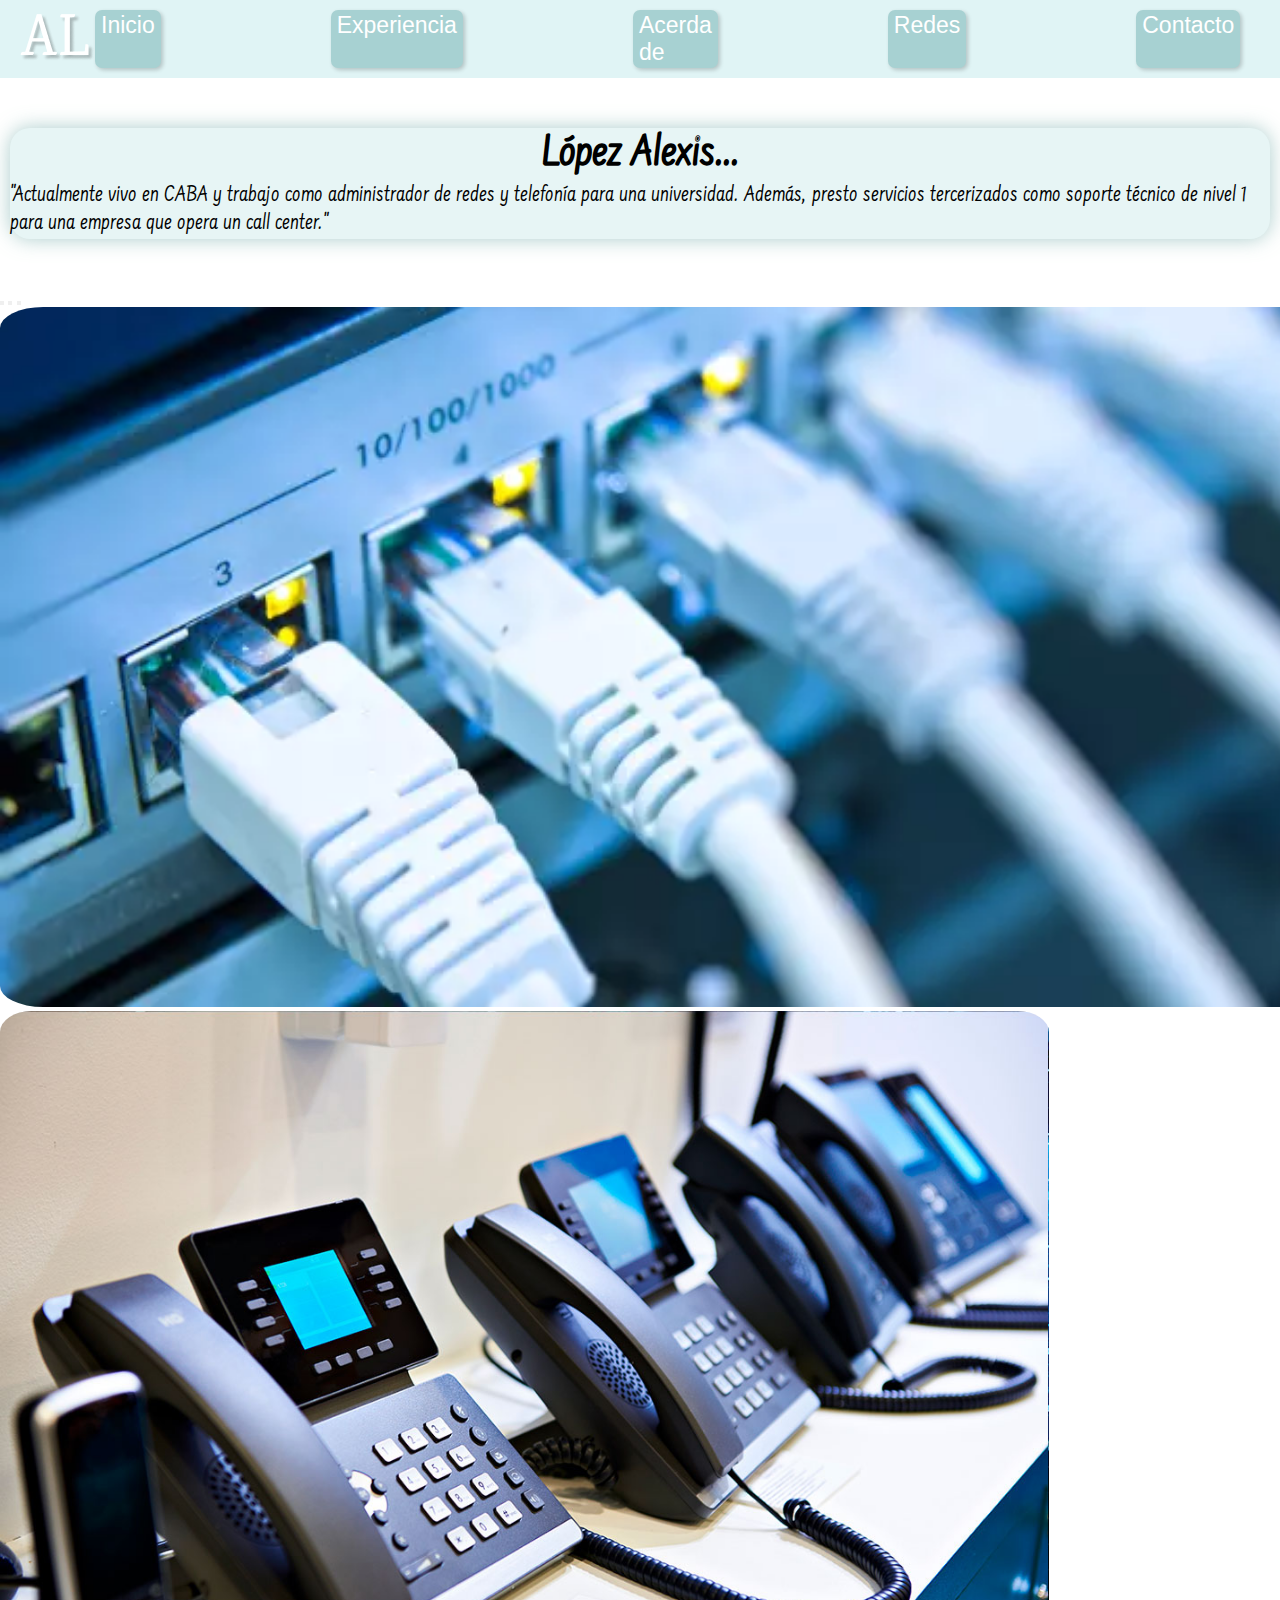
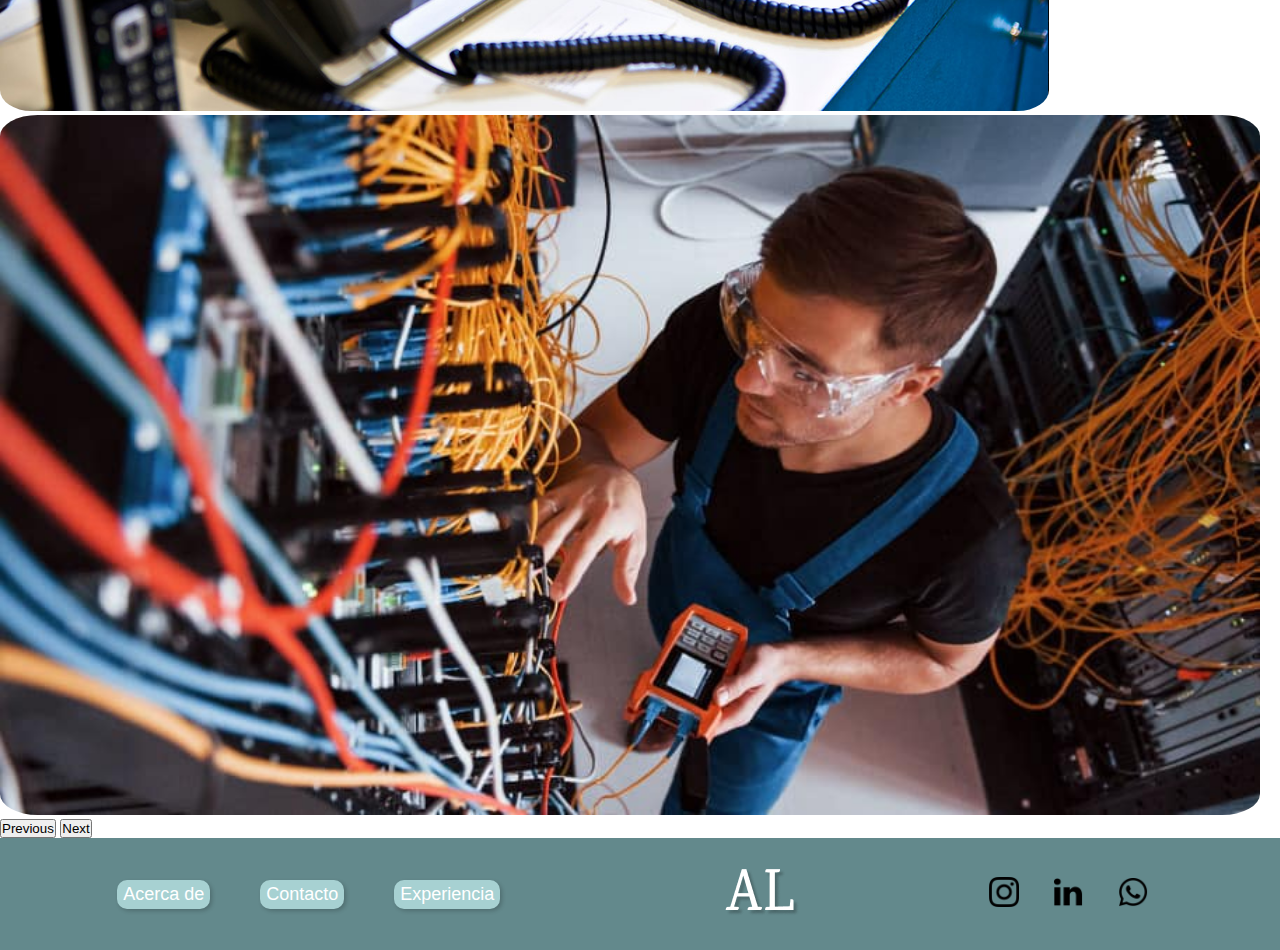
<file: index.html>
<!DOCTYPE html>
<html lang="es">
<head>
    <meta charset="UTF-8">
    <meta name="viewport" content="width=device-width, initial-scale=1.0">
    <link rel="shortcut icon" href="#">
    <link href="https://cdn.jsdelivr.net/npm/bootstrap@5.3.2/dist/css/bootstrap.min.css" rel="stylesheet" integrity="sha384-T3c6CoIi6uLrA9TneNEoa7RxnatzjcDSCmG1MXxSR1GAsXEV/Dwwykc2MPK8M2HN" crossorigin="anonymous">
    <link rel="stylesheet" href="./css/style.css">
    <link rel="preconnect" href="https://fonts.googleapis.com">
    <link rel="preconnect" href="https://fonts.gstatic.com" crossorigin>
    <link href="https://fonts.googleapis.com/css2?family=Dekko&family=Farsan&family=Work+Sans:wght@200&display=swap" rel="stylesheet">
    <title>Portafolio AL</title>
</head>
<body>

<!-- HEADER-START -->

    <header class="header">
        <a href="./index.html"><img src="./assets/AL.png" alt="logo-letras-AL" class="logo"></a>
        <nav>
            <ul>
                <li class="li-header"><a href="./index.html">Inicio</a></li>
                <li class="li-header"><a href="./pages/experiencia.html">Experiencia</a></li>
                <li class="li-header"><a href="./pages/acerca-de.html">Acerda de</a></li>
                <li class="li-header"><a href="./pages/redes.html">Redes</a></li>
                <li class="li-header"><a href="./pages/contacto.html">Contacto</a></li>
            </ul>
        </nav>
    </header>

<!-- HEADER-END -->

<!-- MAIN-INDEX-START -->


    <main>
        <article>
            <section class="section-index-1">
                <h1>López Alexis...</h1>
                <p>
                    "Actualmente vivo en CABA y trabajo como administrador de redes y telefonía para una universidad. 
                    Además, presto servicios tercerizados como soporte técnico de nivel 1 para una empresa que opera un call center."
                </p>
            </section>
            <section class="section-index-2">
                <div id="carouselExampleIndicators" class="carousel slide p-5 w-150">
                    <div class="carousel-indicators p-5">
                      <button type="button" data-bs-target="#carouselExampleIndicators" data-bs-slide-to="0" class="active" aria-current="true" aria-label="Slide 1"></button>
                      <button type="button" data-bs-target="#carouselExampleIndicators" data-bs-slide-to="1" aria-label="Slide 2"></button>
                      <button type="button" data-bs-target="#carouselExampleIndicators" data-bs-slide-to="2" aria-label="Slide 3"></button>
                    </div>
                    <div class="carousel-inner">
                      <div class="carousel-item active">
                        <img src="./assets/imagen-redes-1.jpg" class="d-block w-100 img-index" alt="Cables Ethernet IMG">
                      </div>
                      <div class="carousel-item">
                        <img src="./assets/imagen-telefonia-2.jpg" class="d-block w-100 img-index" alt="Telefonos IP IMG">
                      </div>
                      <div class="carousel-item">
                        <img src="./assets/Img-cableado-estructurado-redes-3.jpg" class="d-block w-100 img-index" alt="Hombre en centro de conectividad IMG">
                      </div>
                    </div>
                    <button class="carousel-control-prev" type="button" data-bs-target="#carouselExampleIndicators" data-bs-slide="prev">
                      <span class="carousel-control-prev-icon" aria-hidden="true"></span>
                      <span class="visually-hidden">Previous</span>
                    </button>
                    <button class="carousel-control-next" type="button" data-bs-target="#carouselExampleIndicators" data-bs-slide="next">
                      <span class="carousel-control-next-icon" aria-hidden="true"></span>
                      <span class="visually-hidden">Next</span>
                    </button>
                  </div>
            </section>
        </article>
    </main>


<!-- MAIN-INDEX-END -->



<!-- FOOTER-START -->

    <footer class="footer">
        <div class="box-f-list">
            <ul>
                <li><a href="./pages/acerca-de.html">Acerca de</a></li>
                <li><a href="./pages/contacto.html">Contacto</a></li>
                <li><a href="./pages/experiencia.html">Experiencia</a></li>
            </ul>
        </div>

        <div class="box-f-logo">
            <a href="./index.html"><img src="./assets/AL.png" alt="logo-letras-AL"></a>
        </div>

        <div class="box-f-redes">
            <a href="#"><img src="./assets/instagram.png" alt="icono-instagram" class="redes"></a>
            <a href="#"><img src="./assets/linkedin.png" alt="icono-linkedIn" class="redes"></a>
            <a href="#"><img src="./assets/whatsapp.png" alt="icono-whatsapp" class="redes"></a>
        </div>
    </footer>

<!-- FOOTER-END -->

<!-- ADICIONAL-START -->
<script src="https://cdn.jsdelivr.net/npm/bootstrap@5.3.2/dist/js/bootstrap.bundle.min.js" integrity="sha384-C6RzsynM9kWDrMNeT87bh95OGNyZPhcTNXj1NW7RuBCsyN/o0jlpcV8Qyq46cDfL" crossorigin="anonymous"></script>
<!-- ADICIONAL-END -->
</body>
</html>
</file>
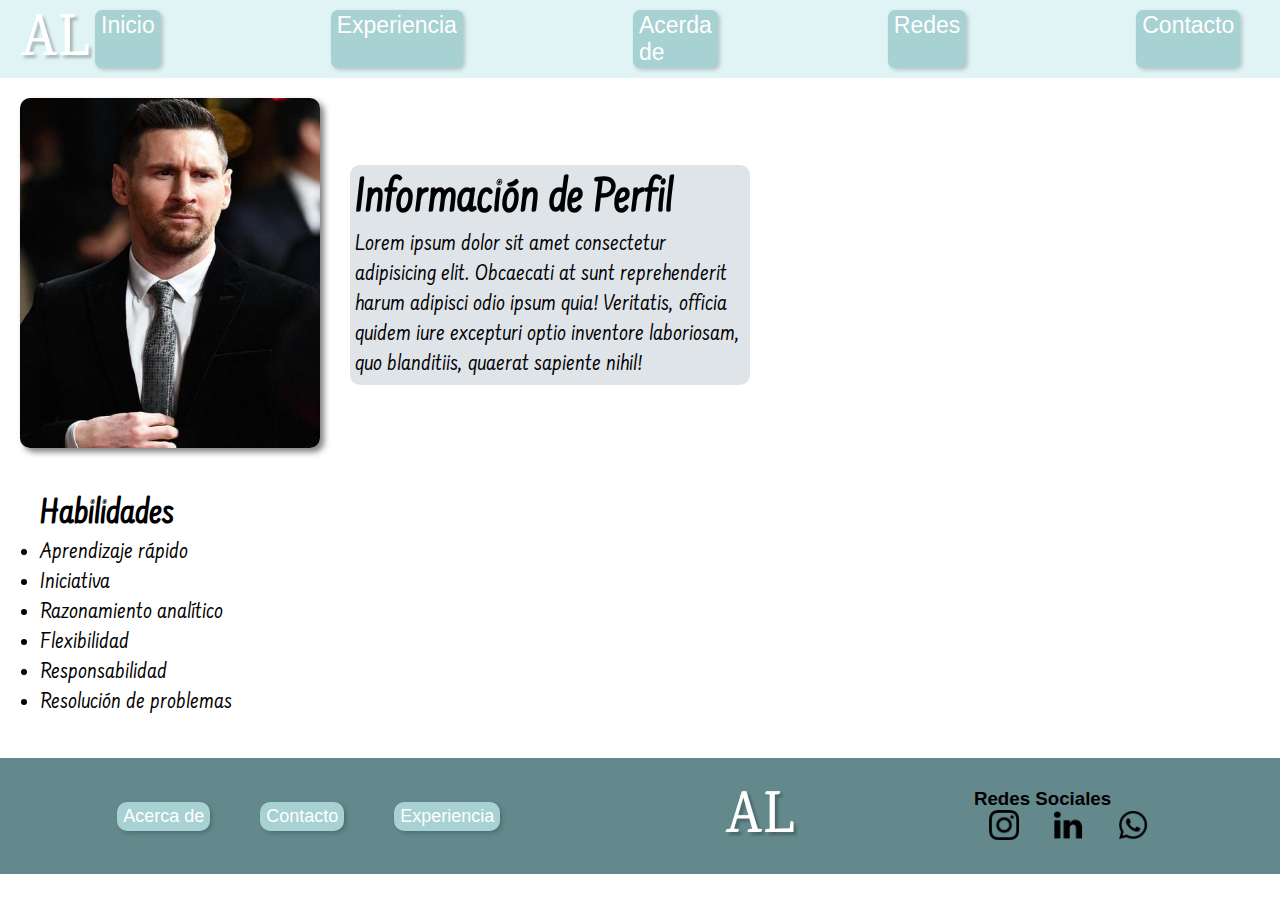
<file: pages/acerca-de.html>
<!DOCTYPE html>
<html lang="es">
<head>
    <meta charset="UTF-8">
    <meta name="viewport" content="width=device-width, initial-scale=1.0">
    <link rel="shortcut icon" href="#">
    <link rel="preconnect" href="https://fonts.googleapis.com">
    <link rel="preconnect" href="https://fonts.gstatic.com" crossorigin>
    <link href="https://fonts.googleapis.com/css2?family=Dekko&family=Farsan&family=Work+Sans:wght@200&display=swap" rel="stylesheet">
    <link href="https://cdn.jsdelivr.net/npm/bootstrap@5.3.2/dist/css/bootstrap.min.css" rel="stylesheet" integrity="sha384-T3c6CoIi6uLrA9TneNEoa7RxnatzjcDSCmG1MXxSR1GAsXEV/Dwwykc2MPK8M2HN" crossorigin="anonymous">
    <link rel="stylesheet" href="../css/style.css">
    <title>Portafolio AL</title>
</head>
<body>
    <header class="header">
        <a href="../index.html"><img src="../assets/AL.png" alt="logo-letras-AL" class="logo"></a>
        <nav>
            <ul>
                <li class="li-header"><a href="../index.html">Inicio</a></li>
                <li class="li-header"><a href="../pages/experiencia.html">Experiencia</a></li>
                <li class="li-header"><a href="../pages/acerca-de.html">Acerda de</a></li>
                <li class="li-header"><a href="../pages/redes.html">Redes</a></li>
                <li class="li-header"><a href="../pages/contacto.html">Contacto</a></li>
            </ul>
        </nav>
    </header>

    <main>
        <article>
            <section class="section-acd-1">
                <div class="div-acd-1">
                    <img src="../assets/messi-perfil.jpg" alt="foto-perfil" class="div-acd-1-img">
                </div>
                <div class="div-acd-2">
                    <h1>Información de Perfil</h1>
                    <p>
                        Lorem ipsum dolor sit amet consectetur adipisicing elit. 
                        Obcaecati at sunt reprehenderit harum adipisci odio ipsum quia! Veritatis, officia quidem iure excepturi optio inventore laboriosam, quo blanditiis, quaerat sapiente nihil!
                    </p>
                </div>
            </section>
            <section class="section-acd-2">
                <h2>Habilidades</h2>
                <ul>
                    <li>Aprendizaje rápido</li>
                    <li>Iniciativa</li>
                    <li>Razonamiento analítico</li>
                    <li>Flexibilidad</li>
                    <li>Responsabilidad</li>
                    <li>Resolución de problemas</li>
                </ul>
            </section>
        </article>
    </main>

    <footer class="footer">
        <div class="box-f-list">
            <ul>
                <li><a href="../pages/acerca-de.html">Acerca de</a></li>
                <li><a href="../pages/contacto.html">Contacto</a></li>
                <li><a href="../pages/experiencia.html">Experiencia</a></li>
            </ul>
        </div>

        <div class="box-f-logo">
            <a href="../index.html"><img src="../assets/AL.png" alt="logo-letras-AL"></a>
        </div>

        <div class="box-f-redes">
            <h3>Redes Sociales</h3>
            <a href="#" target="_blank"><img src="../assets/instagram.png" alt="icono-instagram" class="redes"></a>
            <a href="#" target="_blank"><img src="../assets/linkedin.png" alt="icono-linkedIn" class="redes"></a>
            <a href="#" target="_blank"><img src="../assets/whatsapp.png" alt="icono-whatsapp" class="redes"></a>
        </div>
    </footer>

    <!-- ADICIONAL-START -->
    <script src="https://cdn.jsdelivr.net/npm/bootstrap@5.3.2/dist/js/bootstrap.bundle.min.js" integrity="sha384-C6RzsynM9kWDrMNeT87bh95OGNyZPhcTNXj1NW7RuBCsyN/o0jlpcV8Qyq46cDfL" crossorigin="anonymous"></script>
    <!-- ADICIONAL-END -->
</body>
</html>
</file>
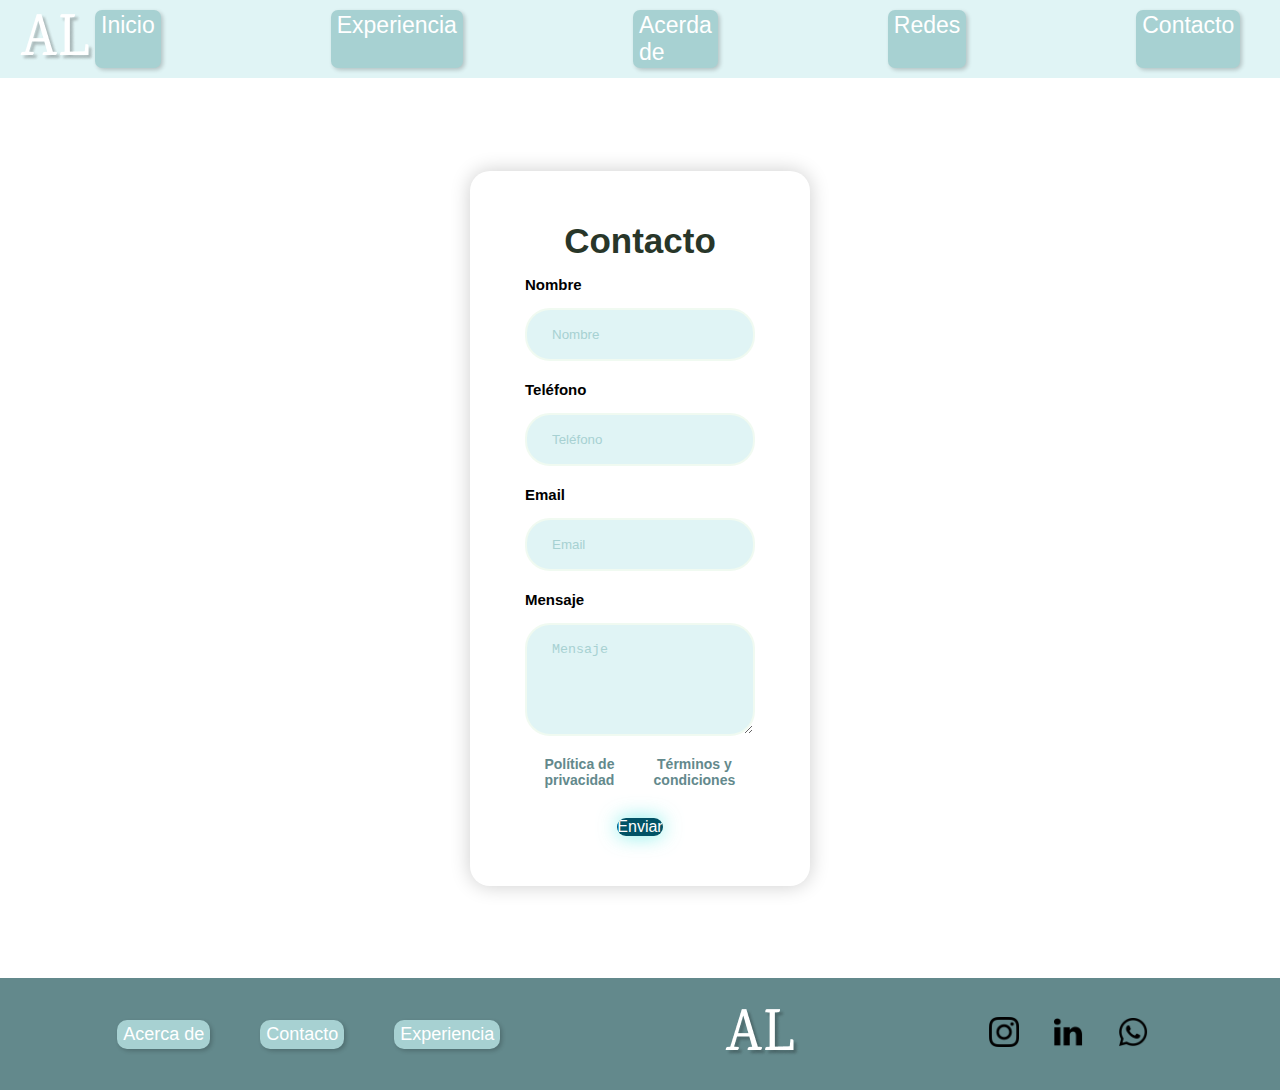
<file: pages/contacto.html>
<!DOCTYPE html>
<html lang="es">
<head>
    <meta charset="UTF-8">
    <meta name="viewport" content="width=device-width, initial-scale=1.0">
    <link rel="shortcut icon" href="#">
    <link rel="preconnect" href="https://fonts.googleapis.com">
    <link rel="preconnect" href="https://fonts.gstatic.com" crossorigin>
    <link href="https://fonts.googleapis.com/css2?family=Dekko&family=Farsan&family=Work+Sans:wght@200&display=swap" rel="stylesheet">
    <link href="https://cdn.jsdelivr.net/npm/bootstrap@5.3.2/dist/css/bootstrap.min.css" rel="stylesheet" integrity="sha384-T3c6CoIi6uLrA9TneNEoa7RxnatzjcDSCmG1MXxSR1GAsXEV/Dwwykc2MPK8M2HN" crossorigin="anonymous">
    <link rel="stylesheet" href="../css/style.css">
    <title>Portafolio AL</title>
</head>
<body>
    <header class="header">
        <a href="../index.html"><img src="../assets/AL.png" alt="logo-letras-AL" class="logo"></a>
        <nav>
            <ul>
                <li class="li-header"><a href="../index.html">Inicio</a></li>
                <li class="li-header"><a href="../pages/experiencia.html">Experiencia</a></li>
                <li class="li-header"><a href="../pages/acerca-de.html">Acerda de</a></li>
                <li class="li-header"><a href="../pages/redes.html">Redes</a></li>
                <li class="li-header"><a href="../pages/contacto.html">Contacto</a></li>
            </ul>
        </nav>
    </header>


    <div class="container">
        <div class="row justify-content-center">
            <div class="col-md-6">
                    <form action="#" class="form-contact">
                        <h2>Contacto</h2>
    
                        <div class="form-group">
                            <label for="name">Nombre</label>
                            <input type="text" class="form-control" name="name" id="name" placeholder="Nombre">
                        </div>
    
                        <div class="form-group">
                            <label for="phone">Teléfono</label>
                            <input type="tel" class="form-control" name="phone" id="phone" placeholder="Teléfono">
                        </div>
    
                        <div class="form-group">
                            <label for="email">Email</label>
                            <input type="email" class="form-control" name="email" id="email" placeholder="Email">
                        </div>
    
                        <div class="form-group">
                            <label for="message">Mensaje</label>
                            <textarea class="form-control" name="message" id="message" cols="30" rows="5" placeholder="Mensaje"></textarea>
                        </div>
    
                        <div class="form-txt">
                            <a href="#">Política de privacidad</a>
                            <a href="#">Términos y condiciones</a>
                        </div>
    
                        <input class="btn btn-primary" type="submit" value="Enviar">
                    </form>
            </div>
        </div>
    </div>
       



    <footer class="footer">
        <div class="box-f-list">
            <ul>
                <li><a href="../pages/acerca-de.html">Acerca de</a></li>
                <li><a href="../pages/contacto.html">Contacto</a></li>
                <li><a href="../pages/experiencia.html">Experiencia</a></li>
            </ul>
        </div>

        <div class="box-f-logo">
            <a href="../index.html"><img src="../assets/AL.png" alt="logo-letras-AL"></a>
        </div>

        <div class="box-f-redes">
            <a href="#" target="_blank"><img src="../assets/instagram.png" alt="icono-instagram" class="redes"></a>
            <a href="#" target="_blank"><img src="../assets/linkedin.png" alt="icono-linkedIn" class="redes"></a>
            <a href="#" target="_blank"><img src="../assets/whatsapp.png" alt="icono-whatsapp" class="redes"></a>
        </div>
    </footer>

    <script src="https://cdn.jsdelivr.net/npm/bootstrap@5.3.2/dist/js/bootstrap.bundle.min.js" integrity="sha384-C6RzsynM9kWDrMNeT87bh95OGNyZPhcTNXj1NW7RuBCsyN/o0jlpcV8Qyq46cDfL" crossorigin="anonymous"></script>

</body>
</html>
</file>
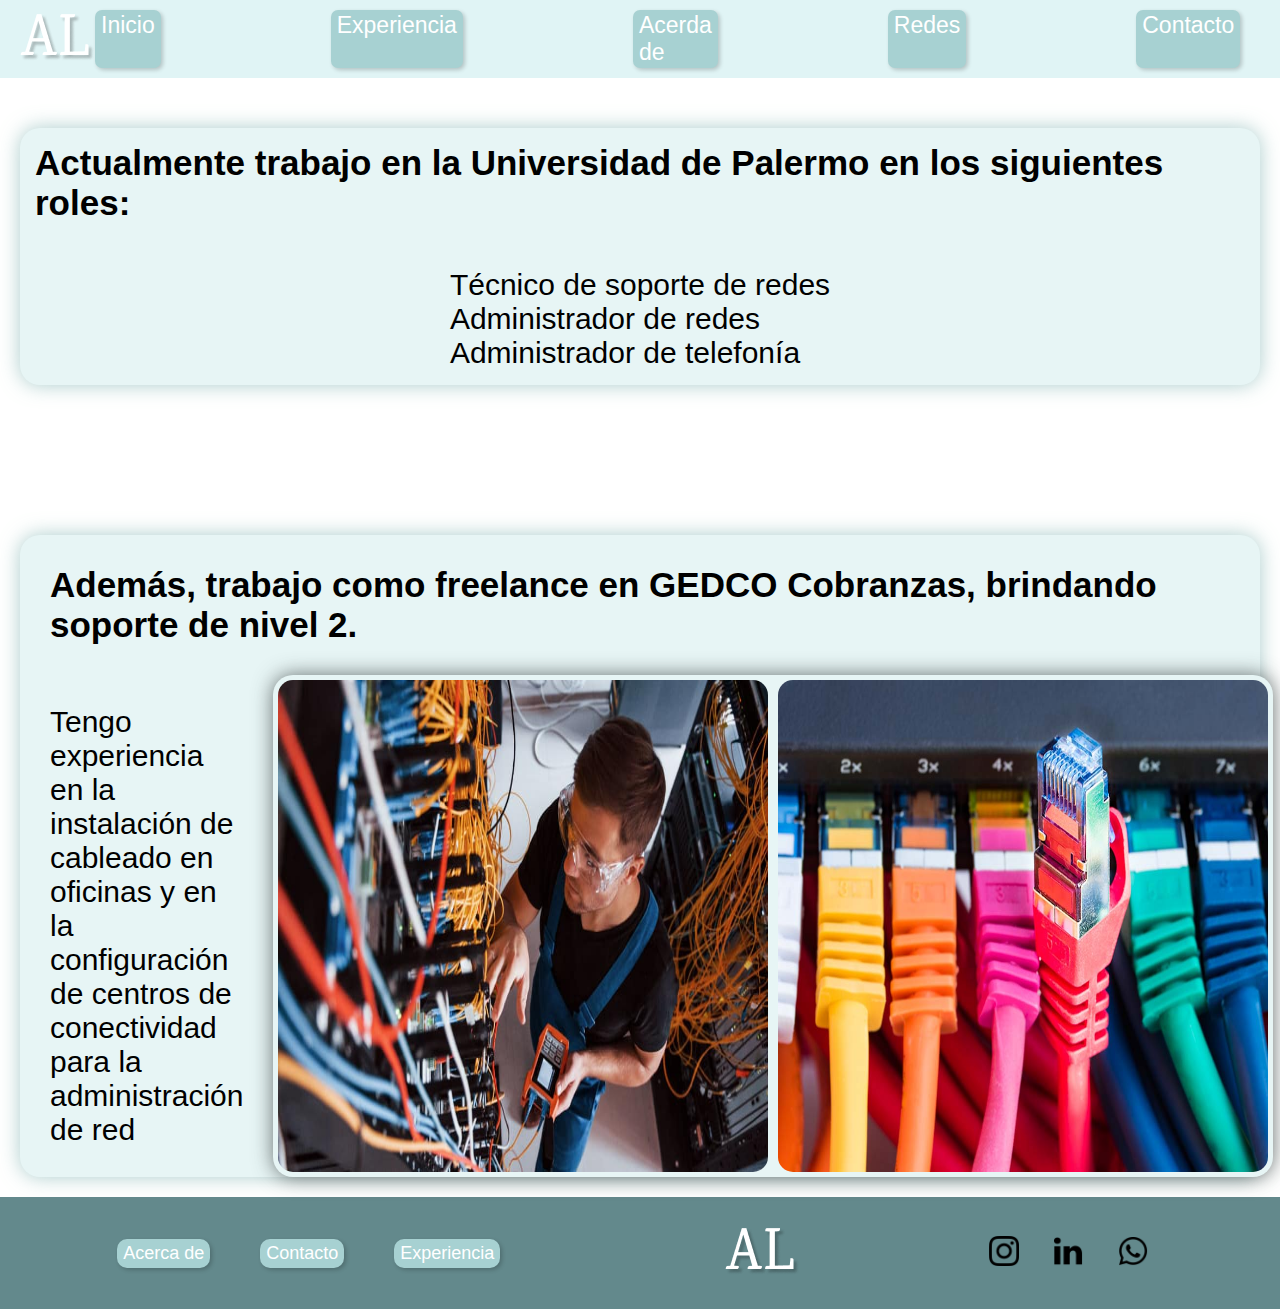
<file: pages/experiencia.html>
<!DOCTYPE html>
<html lang="es">
<head>
    <meta charset="UTF-8">
    <meta name="viewport" content="width=device-width, initial-scale=1.0">
    <link rel="shortcut icon" href="#">
    <link href="https://cdn.jsdelivr.net/npm/bootstrap@5.3.2/dist/css/bootstrap.min.css" rel="stylesheet" integrity="sha384-T3c6CoIi6uLrA9TneNEoa7RxnatzjcDSCmG1MXxSR1GAsXEV/Dwwykc2MPK8M2HN" crossorigin="anonymous">
    <link rel="stylesheet" href="../css/style.css">
    <link rel="preconnect" href="https://fonts.googleapis.com">
    <link rel="preconnect" href="https://fonts.gstatic.com" crossorigin>
    <link href="https://fonts.googleapis.com/css2?family=Dekko&family=Farsan&family=Work+Sans:wght@200&display=swap" rel="stylesheet">
    <title>Portafolio AL</title>
</head>
<body>
    <header class="header">
        <a href="../index.html"><img src="../assets/AL.png" alt="logo-letras-AL" class="logo"></a>
        <nav>
            <ul>
                <li class="li-header"><a href="../index.html">Inicio</a></li>
                <li class="li-header"><a href="../pages/experiencia.html">Experiencia</a></li>
                <li class="li-header"><a href="../pages/acerca-de.html">Acerda de</a></li>
                <li class="li-header"><a href="../pages/redes.html">Redes</a></li>
                <li class="li-header"><a href="../pages/contacto.html">Contacto</a></li>
            </ul>
        </nav>
    </header>

    <main>
        <article class="article-experiencia">
            <section class="sec-main-exp-1">
                <h3>Actualmente trabajo en la Universidad de Palermo en los siguientes roles:</h3>
                <ul>
                    <li>Técnico de soporte de redes</li>
                    <li>Administrador de redes</li>
                    <li>Administrador de telefonía</li>
                </ul>
            </section>

            <section class="sec-main-exp-2">
                <div class="box-1">
                    <h3>Además, trabajo como freelance en GEDCO Cobranzas, brindando soporte de nivel 2.</h3>
                </div>

                <div class="box-2">   
                    <p>Tengo experiencia en la instalación de cableado en oficinas y en la configuración de centros de conectividad para la administración de red</p>
                    <div class="box-2-img">
                        <img src="../assets/Img-cableado-estructurado-redes-3.jpg" alt="hombre-en-cc-redes">
                        <img src="../assets/img-cableado-estructurado-redes-4.jpg" alt="cables-rj45-colores">
                    </div>
                </div>
            </section>
        </article>
    </main>



    <footer class="footer">
        <div class="box-f-list">
            <ul>
                <li><a href="../pages/acerca-de.html">Acerca de</a></li>
                <li><a href="../pages/contacto.html">Contacto</a></li>
                <li><a href="../pages/experiencia.html">Experiencia</a></li>
            </ul>
        </div>

        <div class="box-f-logo">
            <a href="../index.html"><img src="../assets/AL.png" alt="logo-letras-AL"></a>
        </div>

        <div class="box-f-redes">
            <a href="#" target="_blank"><img src="../assets/instagram.png" alt="icono-instagram" class="redes"></a>
            <a href="#" target="_blank"><img src="../assets/linkedin.png" alt="icono-linkedIn" class="redes"></a>
            <a href="#" target="_blank"><img src="../assets/whatsapp.png" alt="icono-whatsapp" class="redes"></a>
        </div>


    </footer>
    <!-- ADICIONAL-START -->
        <script src="https://cdn.jsdelivr.net/npm/bootstrap@5.3.2/dist/js/bootstrap.bundle.min.js" integrity="sha384-C6RzsynM9kWDrMNeT87bh95OGNyZPhcTNXj1NW7RuBCsyN/o0jlpcV8Qyq46cDfL" crossorigin="anonymous"></script>
    <!-- ADICIONAL-END -->
</body>
</html>
</file>
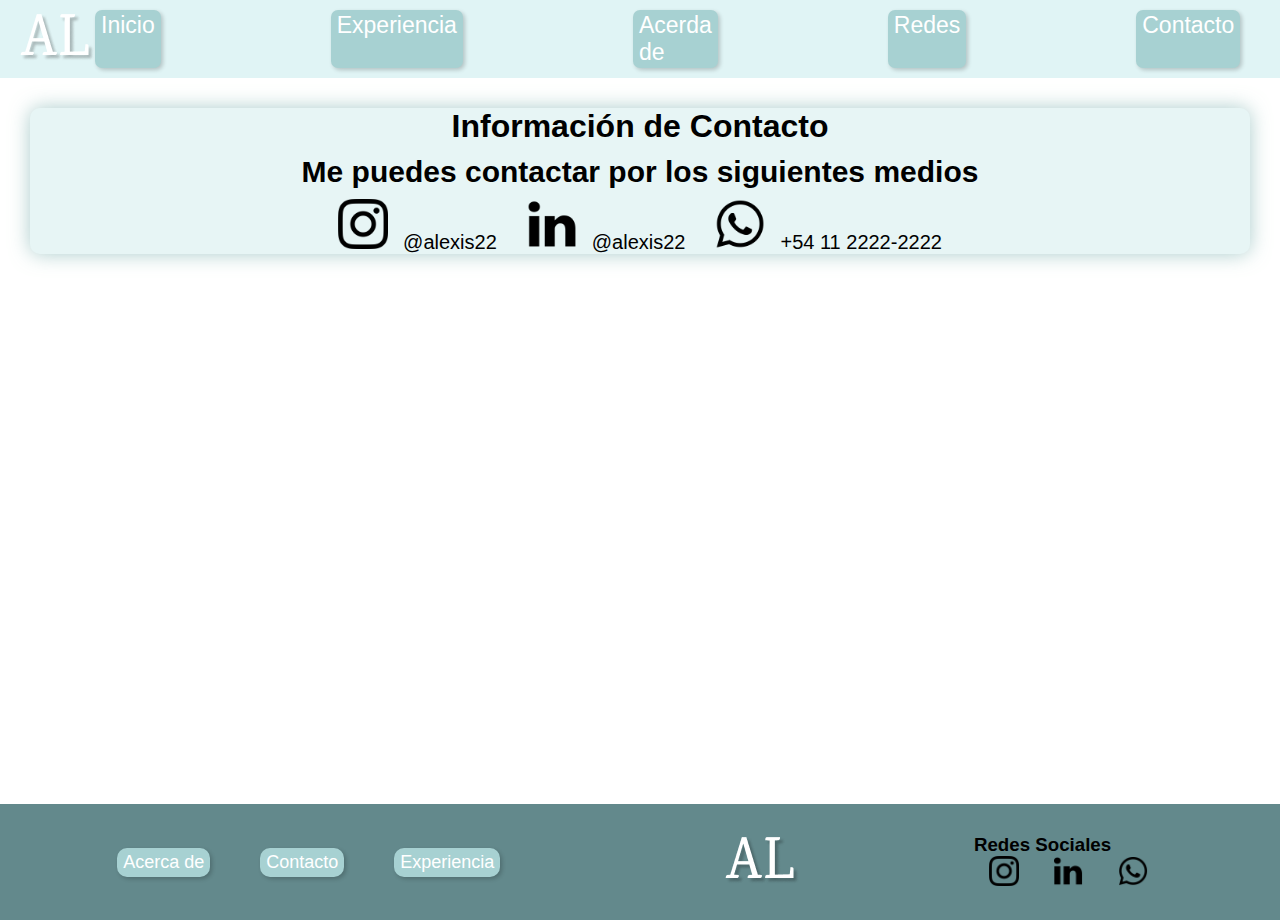
<file: pages/redes.html>
<!DOCTYPE html>
<html lang="es">
<head>
    <meta charset="UTF-8">
    <meta name="viewport" content="width=device-width, initial-scale=1.0">
    <link rel="shortcut icon" href="#">
    <link rel="preconnect" href="https://fonts.googleapis.com">
    <link rel="preconnect" href="https://fonts.gstatic.com" crossorigin>
    <link href="https://fonts.googleapis.com/css2?family=Dekko&family=Farsan&family=Work+Sans:wght@200&display=swap" rel="stylesheet">
    <link href="https://cdn.jsdelivr.net/npm/bootstrap@5.3.2/dist/css/bootstrap.min.css" rel="stylesheet" integrity="sha384-T3c6CoIi6uLrA9TneNEoa7RxnatzjcDSCmG1MXxSR1GAsXEV/Dwwykc2MPK8M2HN" crossorigin="anonymous">
    <link rel="stylesheet" href="../css/style.css">
    <title>Portafolio AL</title>
</head>
<body>
    <header class="header">
        <a href="../index.html"><img src="../assets/AL.png" alt="logo-letras-AL" class="logo"></a>
        <nav>
            <ul>
                <li class="li-header"><a href="../index.html">Inicio</a></li>
                <li class="li-header"><a href="../pages/experiencia.html">Experiencia</a></li>
                <li class="li-header"><a href="../pages/acerca-de.html">Acerda de</a></li>
                <li class="li-header"><a href="../pages/redes.html">Redes</a></li>
                <li class="li-header"><a href="../pages/contacto.html">Contacto</a></li>
            </ul>
        </nav>
    </header>
    
    <main>
        <section class="div-redes-1">
            <h1>Información de Contacto</h1>
            <h3>Me puedes contactar por los siguientes medios</h3>
            <ul>
                <li><a href=""><img src="../assets/instagram.png" alt="icono-instagram" class="redes-r">@alexis22</a></li>
                <li><a href=""><img src="../assets/linkedin.png" alt="icono-linkedin" class="redes-r">@alexis22</a></li>
                <li><a href=""><img src="../assets/whatsapp.png" alt="icono-whatsapp" class="redes-r">+54 11 2222-2222</a></li>
            </ul>
        </section>

        <section class="div-redes-2">
            <iframe src="https://www.google.com/maps/embed?pb=!1m18!1m12!1m3!1d3284.269312384412!2d-58.41864002346358!3d-34.59735085716346!2m3!1f0!2f0!3f0!3m2!1i1024!2i768!4f13.1!3m3!1m2!1s0x95bcca87e04af37b%3A0xeeb9de983d04b989!2sMario%20Bravo%201050%2C%20C1175ABT%20CABA!5e0!3m2!1ses!2sar!4v1696820211362!5m2!1ses!2sar" width="600" height="450" style="border:0;" allowfullscreen="" loading="lazy" referrerpolicy="no-referrer-when-downgrade"></iframe>
        </section>
    </main>

    <footer class="footer">
        <div class="box-f-list">
            <ul>
                <li><a href="../pages/acerca-de.html">Acerca de</a></li>
                <li><a href="../pages/contacto.html">Contacto</a></li>
                <li><a href="../pages/experiencia.html">Experiencia</a></li>
            </ul>
        </div>

        <div class="box-f-logo">
            <a href="../index.html"><img src="../assets/AL.png" alt="logo-letras-AL"></a>
        </div>

        <div class="box-f-redes">
            <h3>Redes Sociales</h3>
            <a href="#" target="_blank"><img src="../assets/instagram.png" alt="icono-instagram" class="redes"></a>
            <a href="#" target="_blank"><img src="../assets/linkedin.png" alt="icono-linkedin" class="redes"></a>
            <a href="#" target="_blank"><img src="../assets/whatsapp.png" alt="icono-whatsapp" class="redes"></a>
        </div>
    </footer>

    <!-- ADICIONAL-START -->
    <script src="https://cdn.jsdelivr.net/npm/bootstrap@5.3.2/dist/js/bootstrap.bundle.min.js" integrity="sha384-C6RzsynM9kWDrMNeT87bh95OGNyZPhcTNXj1NW7RuBCsyN/o0jlpcV8Qyq46cDfL" crossorigin="anonymous"></script>
    <!-- ADICIONAL-END -->
</body>
</html>
</file>
<file: css/style.css>
/* ESTILOS-GENERALES */
* {
    margin: 0;
    padding: 0;
    box-sizing: border-box;
}

body {
    font-family: Arial, Helvetica, sans-serif;
}
/* ESTILOS-GENERALES */

/*HEADER-START*/

.header {
    display: flex;
    justify-content: space-between;
    align-items: center;
    padding: 10px 20px;
    background-color: #E0F4F5;
}

nav ul {
    list-style: none;
    display: flex;
}

nav li {
    margin-right: 170px;
    font-size: 23px;
    font-family: arial,sans-serif;
}

nav a {
    text-decoration: none;
    color: white;
    
}

.li-header {
    background-color: #A7D1D2;
    border-radius: 7px;
    padding: 2px 6px 2px 6px;
    box-shadow: 2px 2px 4px rgba(0, 0, 0, 0.2);
}

.li-header:hover {
    box-shadow: 4px 4px 6px rgba(0, 0, 0, 0.3);
}

/*HEADER-END*/


/* INDEX-MAIN-START */

.section-index-1 {
    display: flex;
    flex-direction: column;
    align-items: center;
    justify-content: start;
    flex-wrap: wrap;
    margin: 50px 10px;
    font-family: 'Farsan', cursive;
    font-size: 23px;
    background-color: #e7f5f5;
    border-radius: 20px;
    box-shadow: 0 0 20px rgba(136, 184, 181, 0.7);
}

/* .section-index-2 {
    display: flex;
    flex-direction: row;
    justify-content: space-evenly;
    margin: 50px;
    padding: 50px;
    
} */

.img-index {
    height: 700px;
    border-radius: 3%;
}

/* INDEX-MAIN-END*/


/* EXPERIENCIA-MAIN-START */

.sec-main-exp-1 {
    display: flex;
    flex-direction: column;
    align-items: center;
    justify-content: center;
    margin: 50px 20px 150px 20px;
    border-radius: 10px;
    padding: 5px;
    background-color: #e7f5f5;
    border-radius: 20px;
    box-shadow: 0 0 20px rgba(136, 184, 181, 0.7);
}

.sec-main-exp-1 h3 {
    font-size: 35px;
    margin-bottom: 25px;
    padding: 10px;
}

.sec-main-exp-1 ul {
    list-style: none;
    font-size: 30px;
    padding: 10px;
    
}

.sec-main-exp-2 {
    display: flex;
    flex-direction: column;
    margin: 20px 20px;
    background-color: #e7f5f5;
    border-radius: 20px;
    box-shadow: 0 0 20px rgba(136, 184, 181, 0.7);
}
.sec-main-exp-2 .box-2 {
    display: flex;
    justify-content: row;
}

.sec-main-exp-2 .box-2 img {
    width: 500px;
    padding: 5px;
    border-radius: 20px;
}

.sec-main-exp-2 h3 {
    display: flex;
    justify-content: center;
    align-items: center;
    font-size: 35px;
    margin: 25px;
    margin-bottom: 25px;
    border-radius: 10px;
    padding: 5px;
}

.sec-main-exp-2 .box-2 p {
    display: flex;
    justify-content: start;
    align-items: center;
    font-size: 30px;
    margin: 25px;
    border-radius: 10px;
    padding: 5px;
}

.box-2-img {
    display: flex;
    background-color: #e7f5f5;
    border-radius: 20px;
    box-shadow: 0 0 20px rgba(48, 56, 56, 0.7);
}

/* EXPERIENCIA-MAIND-END */



/* ACERCA-DE-START */

.section-acd-1 {
    display: flex;

    margin: 20px;
    justify-content: start;
    align-items: center;
}

.div-acd-1-img {
    width: 300px;
    height: 350px;
    border-radius: 10px;
    margin-right: 30px;
    box-shadow: 4px 4px 6px rgba(0, 0, 0, 0.5);
}

.section-acd-1 .div-acd-2 {
    width: 400px;
    font-size: 25px;
    font-family: 'Farsan', cursive;
    background-color: rgb(223, 228, 233);
    border-radius: 10px;
    padding: 5px;

}

.section-acd-2 {
    display: flex;
    flex-direction: column;
    flex-wrap: wrap;
    justify-content: start;
    align-items: start;
    margin: 40px;
    font-size: 25px;
    font-family: 'Farsan', 'Courier New', Courier, monospace;
}
 

/* ACERCA-DE-END */




/* CONTACTO-START */

.container {
    display: flex;
    align-items: center;
    justify-content: center;
    min-height: 100vh;
}

.form-contact {
    padding: 50px 55px;
    box-shadow: 0 0 20px rgba(0, 0, 0, 0.2);
    border-radius: 20px;
    text-align: center;
    width: 340px;
}

.form-group {
    display: flex;
    flex-direction: column;
    text-align: left;
}

.form-contact h2 {
    color: #283629;
    font-size: 35px;
    margin-bottom: 15px;
}

.form-contact label {
    font-size: 15px;
    font-weight: 600;
    margin-bottom: 15px;
}

.form-control {
    padding: 17px 25px;
    border-radius: 25px;
    margin-bottom: 20px;
    background-color: #E0F4F5;
    border: 2px solid #F0FAF1;
    color: #015366;
    outline: none;
}

.form-control::placeholder {
    color: #A7D1D2;
}

.form-txt {
    margin-bottom: 30px;
    display: flex;
    justify-content: space-between;
    text-align: center;
}

.form-txt a {
    color: #63898C;
    font-size: 14px;
    font-weight: 600;
    text-decoration: none;
}

.btn {
    font-size: 16px;
    color: white;
    border: 0;
    border-radius: 25px;
    background-color: #015366;
    box-shadow: 0 0 20px rgba(76, 231, 224, 0.7);
    cursor: pointer;
}

.btn:hover {
    background-color: #219399;
}


/* CONTACTO-END */


/* REDES-START */

.div-redes-1 {
    display: flex;
    flex-direction: column;
    flex-wrap: wrap;
    align-items: center;
    justify-content: center;
    margin: 30px;
    background-color: #e7f5f5;
    border-radius: 10px;
    box-shadow: 0 0 20px rgba(136, 184, 181, 0.7);
}

.div-redes-1 h3 {
    font-size: 30px;
    padding: 10px;
}

.div-redes-1 ul {
    display: flex;
    list-style: none;
    font-size: 20px;
}


.div-redes-1 ul li a {
    text-decoration: none;
    color: black;
    padding: 15px;
}

.div-redes-1 ul li a img {
    margin-right: 15px;
}

.redes-r {
    width: 50px;
    height: 50px;
}

.div-redes-2 {
    display: flex;
    flex-wrap: wrap;
    justify-content: center;
    align-items: center;
    margin: 50px;
}
/* REDES-END */




/* FOOTER */

.footer {
    background-color: #63898C;
    display: flex;
    flex-direction: row;
    justify-content: space-around;
    align-items: center;
    padding: 30px;
}

.redes {
    width: 30px;
    height: 30px;
}

.box-f-list ul {
    display: flex;
    list-style: none;
}

.box-f-list ul li {
    background-color: #A7D1D2;
    box-shadow: 2px 2px 4px rgba(0, 0, 0, 0.2);
    margin-right: 50px;
    border-radius: 10px;
    padding: 4px 6px 4px 6px;
}

.box-f-list ul li:hover{
    box-shadow: 4px 4px 6px rgba(0, 0, 0, 0.3);
}

.box-f-list ul li a {
    text-decoration: none;
    color: white;
    font-size: 18px;
    font-family: arial,sans-serif;
}

.box-f-redes a {
    margin: 15px;
}

/* FOOTER-END */
</file>
